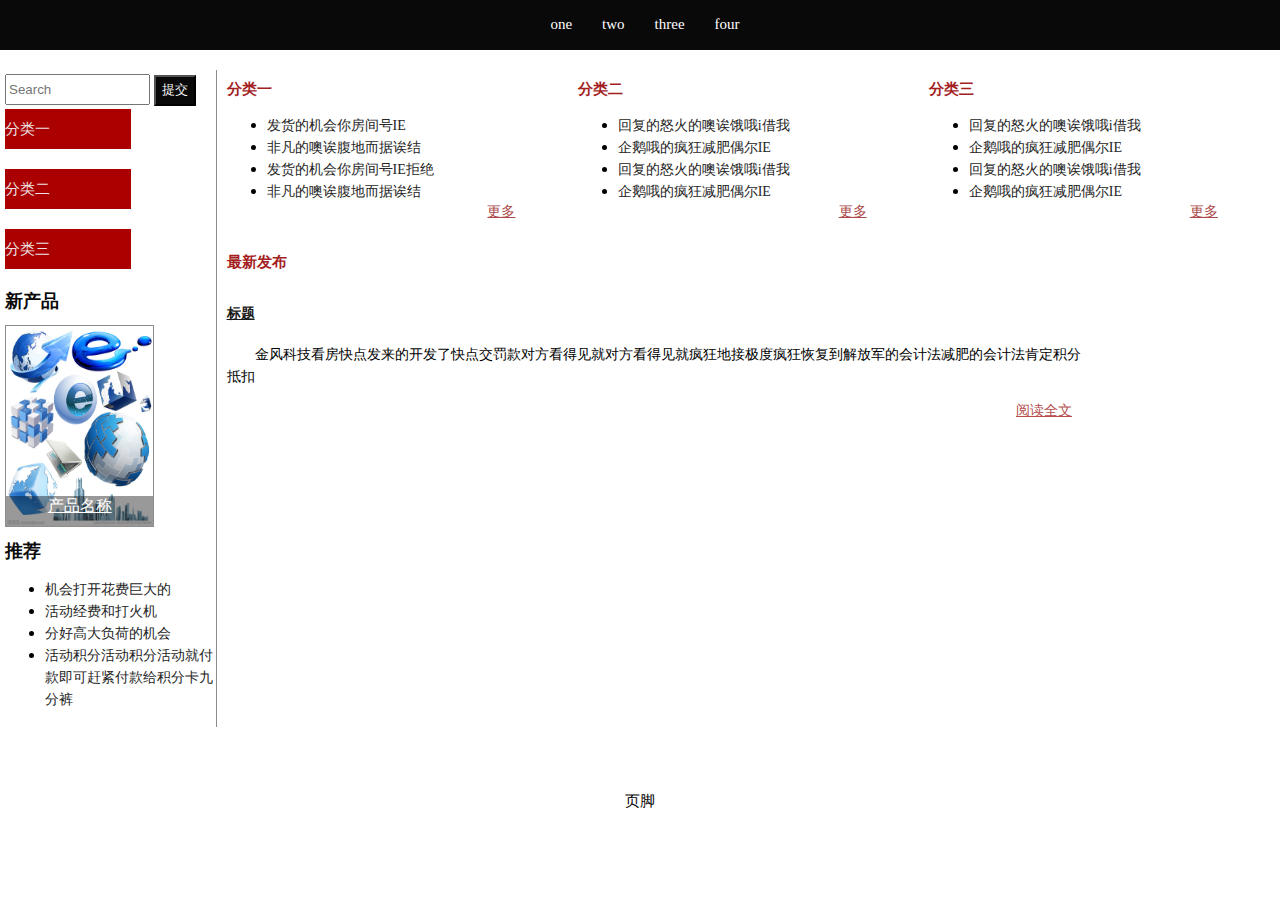
<file: html/index.html>
<!DOCTYPE html>
<html lang="en">
<head>
	<meta charset="UTF-8">
	<title>第二个资讯站</title>
	<link rel="stylesheet" type="text/css" href="../css/index.css">
</head>
<body>
	<header>
		<div class='nav'>
			<ul class='navList clearFix'>
				<li class='navItem'><a href='#'>one</a></li>
				<li class='navItem'><a href='#'>two</a></li>
				<li class='navItem'><a href='#'>three</a></li>
				<li class='navItem'><a href='#'>four</a></li>
			</ul>
		</div>
	</header>
	<section class='page'>
		<div class='content'>
			<aside class="comm col_1">
				<form class='form'>
					<input type='text' class='search' placeholder="Search">
					<button type='submit'>提交</button>
				</form>
				<div class='type'>
					<div class='typeList'>
						<a href='#'>分类一</a>
					</div>
					<div class='typeList'>
						<a href='#'>分类二</a>
					</div>
					<div class='typeList'>
						<a href='#'>分类三</a>
					</div>
				</div>
				<div class='hotspot'>
					<h1>新产品</h1>
					<div id='carousel'>
						<a href='#'>产品名称</a>	
					</div>
				</div>
				<div class='recomm'>
					<h1>推荐</h1>
					<ul>
						<li><a href='#'>机会打开花费巨大的</a></li>
						<li><a href='#'>活动经费和打火机</a></li>
						<li><a href='#'>分好高大负荷的机会</a></li>
						<li><a href='#'>活动积分活动积分活动就付款即可赶紧付款给积分卡九分裤</a></li>
					</ul>
				</div>
			</aside>
			<article class='comm col-2'>
				<section  class='interTable'>
					<div class='interRow'>
						<div class='intercomm row1'>
							<h1>分类一</h1>
							 <ul class='clearFix'>
							 	<li>
							 		<a href='#'>发货的机会你房间号IE</a>
							 	</li>
							 	<li>
							 		<a href='#'>非凡的噢诶腹地而据诶结</a>
							 	</li>
							 	<li>
							 		<a href='#'>发货的机会你房间号IE拒绝</a>
							 	</li>
							 	<li>
							 		<a href='#'>非凡的噢诶腹地而据诶结</a>
							 	</li>
							 	<a href='#' class='more'>更多</a>
							 </ul>
						</div>
						<div class='intercomm row1'>
							<h1>分类二</h1>
							 <ul class='clearFix'>
							 	<li>
							 		<a href='#'>回复的怒火的噢诶饿哦i借我</a>
							 	</li>
							 	<li>
							 		<a href='#'>企鹅哦的疯狂减肥偶尔IE</a>
							 	</li>
							 	<li>
							 		<a href='#'>回复的怒火的噢诶饿哦i借我</a>
							 	</li>
							 	<li>
							 		<a href='#'>企鹅哦的疯狂减肥偶尔IE</a>
							 	</li>
							 	<a href='#' class='more'>更多</a>
							 </ul>
						</div>
						<div class='intercomm row1'>
							<h1>分类三</h1>
							<ul class='clearFix'>
								<li>
									<a href='#'>回复的怒火的噢诶饿哦i借我</a>
								</li>
								<li>
									<a href='#'>企鹅哦的疯狂减肥偶尔IE</a>
								</li>
								<li>
									<a href='#'>回复的怒火的噢诶饿哦i借我</a>
								</li>
								<li>
									<a href='#'>企鹅哦的疯狂减肥偶尔IE</a>
								</li>
								<a href='#' class='more'>更多</a>
							</ul>
						</div>
					</div>
				</section>
				<div class='rightRow'>
					<div class='intercomm '>
						<div class='row3'>
							<h1>最新发布</h1>
							<div class='outlineList'>
								<div class='outline'>
									<h2><a href='#'>标题</a></h2>
									<div class='outlineContent clearFix'>
										<p>金风科技看房快点发来的开发了快点交罚款对方看得见就对方看得见就疯狂地接极度疯狂恢复到解放军的会计法减肥的会计法肯定积分抵扣</p>
										<a href='#'>阅读全文</a>
									</div>
								</div>
							</div>
						</div>
					</div>
				</div>
			</article>
		</div>
	</section>
	<footer class="footer">
		<p>页脚</p>
	</footer>
	<script type="text/javascript" src='../js/index.js'></script>
</body>
</html>
</file>
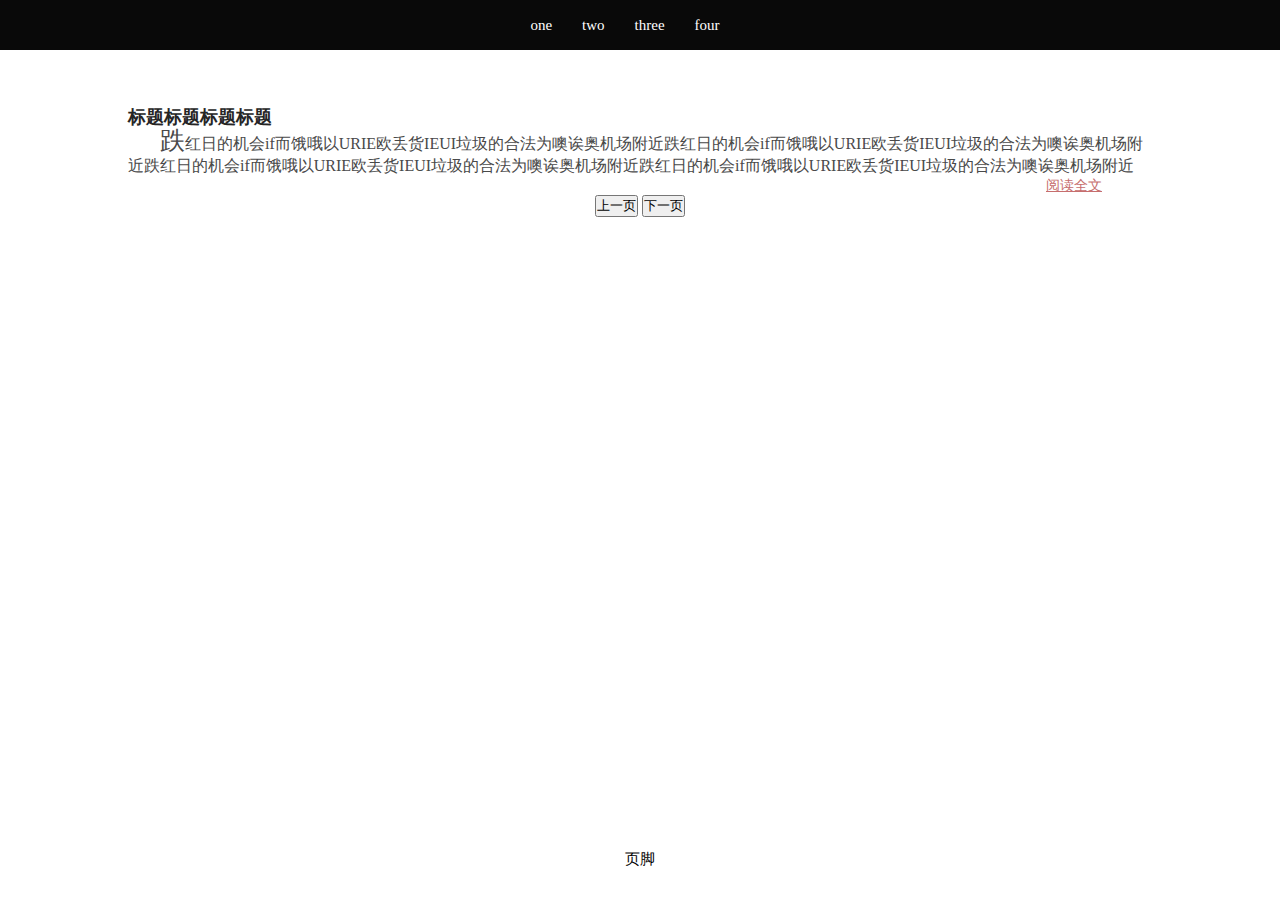
<file: html/article.html>
<!DOCTYPE html>
<html lang="en">
<head>
	<meta charset="UTF-8">
	<title>文章列表</title>
	<link rel="stylesheet" type="text/css" href="../css/articleList.css">
</head>
<body>
	<header>
		<div class='nav'>
			<ul class='navList clearFix'>
				<li class='navItem'><a href='#'>one</a></li>
				<li class='navItem'><a href='#'>two</a></li>
				<li class='navItem'><a href='#'>three</a></li>
				<li class='navItem'><a href='#'>four</a></li>
			</ul>
		</div>
	</header>
	<section class=" page">
		<article class='articleList clearFix'>
			<header>
				<h1><a href='#'>标题标题标题标题</a></h1>
			</header>
			<p>跌红日的机会if而饿哦以URIE欧丢货IEUI垃圾的合法为噢诶奥机场附近跌红日的机会if而饿哦以URIE欧丢货IEUI垃圾的合法为噢诶奥机场附近跌红日的机会if而饿哦以URIE欧丢货IEUI垃圾的合法为噢诶奥机场附近跌红日的机会if而饿哦以URIE欧丢货IEUI垃圾的合法为噢诶奥机场附近
			</p>
			<a href='#' class='more'>阅读全文</a>
		</article>
		<div class='control'>
			<button type='button'>上一页</button>
			<button type='button'>下一页</button>
		</div>
	</section>
	<footer class="footer">
		<p>页脚</p>
	</footer>
</body>
</html>
</file>
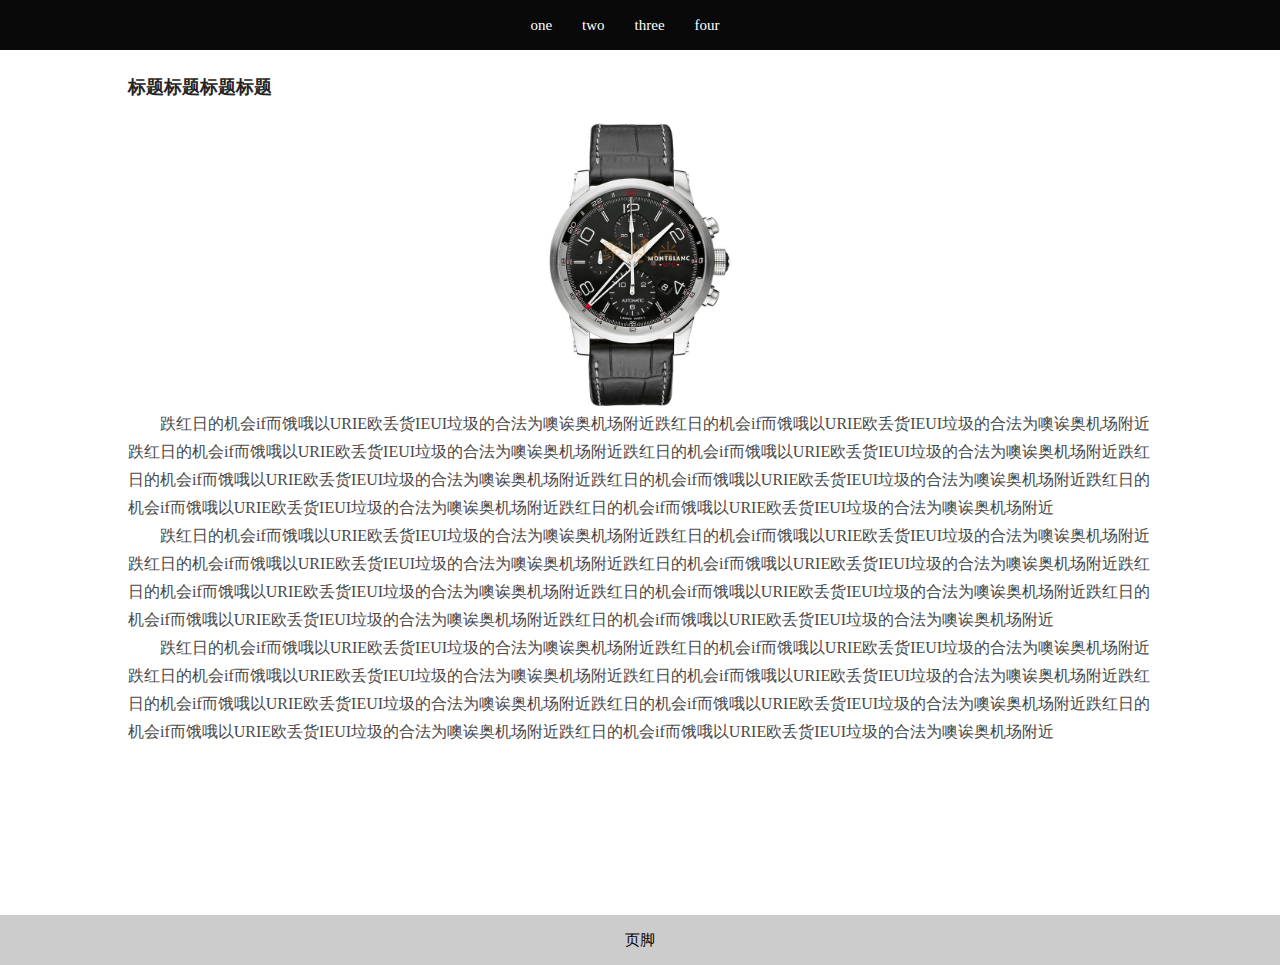
<file: html/articleDetail.html>
<!DOCTYPE html>
<html lang="en">
<head>
	<meta charset="UTF-8">
	<title>文章详情</title>
	<link rel="stylesheet" type="text/css" href="../css/articleDetail.css">
</head>
<body>
	<header>
		<div class='nav'>
			<ul class='navList clearFix'>
				<li class='navItem'><a href='#'>one</a></li>
				<li class='navItem'><a href='#'>two</a></li>
				<li class='navItem'><a href='#'>three</a></li>
				<li class='navItem'><a href='#'>four</a></li>
			</ul>
		</div>
	</header>
	<section class="clearFix page">
		<article class='articleList'>
			<header>
				<h1>标题标题标题标题</h1>
			</header>
			<div class='img'>
				<img src="../img/product_2.jpg" width='30%'>
			</div>
			<p>跌红日的机会if而饿哦以URIE欧丢货IEUI垃圾的合法为噢诶奥机场附近跌红日的机会if而饿哦以URIE欧丢货IEUI垃圾的合法为噢诶奥机场附近跌红日的机会if而饿哦以URIE欧丢货IEUI垃圾的合法为噢诶奥机场附近跌红日的机会if而饿哦以URIE欧丢货IEUI垃圾的合法为噢诶奥机场附近跌红日的机会if而饿哦以URIE欧丢货IEUI垃圾的合法为噢诶奥机场附近跌红日的机会if而饿哦以URIE欧丢货IEUI垃圾的合法为噢诶奥机场附近跌红日的机会if而饿哦以URIE欧丢货IEUI垃圾的合法为噢诶奥机场附近跌红日的机会if而饿哦以URIE欧丢货IEUI垃圾的合法为噢诶奥机场附近
			</p>
			<p>跌红日的机会if而饿哦以URIE欧丢货IEUI垃圾的合法为噢诶奥机场附近跌红日的机会if而饿哦以URIE欧丢货IEUI垃圾的合法为噢诶奥机场附近跌红日的机会if而饿哦以URIE欧丢货IEUI垃圾的合法为噢诶奥机场附近跌红日的机会if而饿哦以URIE欧丢货IEUI垃圾的合法为噢诶奥机场附近跌红日的机会if而饿哦以URIE欧丢货IEUI垃圾的合法为噢诶奥机场附近跌红日的机会if而饿哦以URIE欧丢货IEUI垃圾的合法为噢诶奥机场附近跌红日的机会if而饿哦以URIE欧丢货IEUI垃圾的合法为噢诶奥机场附近跌红日的机会if而饿哦以URIE欧丢货IEUI垃圾的合法为噢诶奥机场附近
			</p>
			<p>跌红日的机会if而饿哦以URIE欧丢货IEUI垃圾的合法为噢诶奥机场附近跌红日的机会if而饿哦以URIE欧丢货IEUI垃圾的合法为噢诶奥机场附近跌红日的机会if而饿哦以URIE欧丢货IEUI垃圾的合法为噢诶奥机场附近跌红日的机会if而饿哦以URIE欧丢货IEUI垃圾的合法为噢诶奥机场附近跌红日的机会if而饿哦以URIE欧丢货IEUI垃圾的合法为噢诶奥机场附近跌红日的机会if而饿哦以URIE欧丢货IEUI垃圾的合法为噢诶奥机场附近跌红日的机会if而饿哦以URIE欧丢货IEUI垃圾的合法为噢诶奥机场附近跌红日的机会if而饿哦以URIE欧丢货IEUI垃圾的合法为噢诶奥机场附近
			</p>
		</article>
	</section>
	<footer class="footer">
		<p>页脚</p>
	</footer>
</body>
</html>
</file>
<file: css/index.css>
body,html{
	height: 100%;
	padding: 0; 
	margin: 0;
	overflow-x:hidden; 
}
/*.container{
	position: relative;
	height: 100%; 
	min-height: 100%;
}*/
.nav{
	height: 50px;
	text-align: center; 
	background-color:#090909;
}
.navList{
	 display:inline; 
	 zoom:1;
}
.navList{
	 display:inline-block;
}
.navList .navItem{
	float: left;
	margin-right: 30px;
	height: 50px; 
	line-height: 15px;
	list-style: none; 
}
.navItem a{
	color: #fff; 
	font-size: 15px; 
	text-decoration: none;
}
.navItem a:hover,.intercomm li a:hover,.recomm li a:hover{
	text-decoration: underline;
}
.claerFix{
	zoom:1;
}
.clearFix:after{
	content:'.';
	display: block;
	clear:both; 
	height: 0; 
	width: 0; 
	visibility: hidden;
}
.page{
	margin:20px 0 0px -5px;  
	padding-bottom: 50px;
}
.page .content,.interTable,.col-2{
	display: table;
	width: 100%;
	table-layout: fixed;
}

.comm{
	display: table-cell;
	 padding-left: 10px;
}
.col_1{
	border-right: 1px solid #8F8A8A; 
	width:20%;
}
.col_1 .form{
	width: 100%;
	height: 35px;
}
.col_1 .form input{
	width: 65%;
	height: 25px;
}
.col_1 .form button{
	background-color: #090909;
	color: #FBFBFB;
	height: 31px;
}
#carousel{
	position: relative; 
	width: 70%; 
	height: 200px;
	border: 1px solid #8E8C8C; 
	background-size:100% 100%; 
	background-repeat: no-repeat; 
	background-image: url('../img/hot_1.jpg');
}
.hotspot #carousel a{
	position: absolute; 
	left: 0; 
	bottom: 0; 
	height: 30px;
	width: 100%;
	text-align: center;
	color: #fff;
	background-color: rgba(0,0,0,0.4); 
}
.col_1 .hotspot h1,.col_1 .recomm h1{
 	font-size:18px;color: #0A0A0A;
 }
.rightRow,.interRow{
	display: table-row; 
}
.col-2 .intercomm{
	display: table-cell;  
}
.intercomm h1{
	font-size:15px; 
	color: #A41F1F; 
}
.intercomm li a,.recomm li a{
	color: #252525;
	font-size: 14px;
	line-height: 22px; 
	text-decoration: none;
}
.intercomm .more{
	float: right; 
	margin-right:20%; 
	font-size: 14px; 
	color: #AC4A4A; 
}
.row2,.row3{
	width: 97%;
}
.row2 .productImg{
	position: relative; 
	height: 140px; 
	background-size: 100% 100%;
	background-repeat: no-repeat; 
	background-image: url('../img/product_1.jpeg')
}
.productImg h2{
	position: absolute;
	bottom:0;
	width: 100%;
	height: 30px;
	line-height: 30px; 
	background-color: rgba(0,0,0,0.2);
	margin: 0; 
	text-align: center; 
	font-size: 14px;
}
.show p{
	text-indent: 2em;
	font-size: 14px;
}
.row3 h1{
	height: 30px; 
	line-height: 30px;
}
.outline h2 a{
	font-size: 14px; 
	color: #1A1A1A;
}
.outline h2 a:hover{
	font-size: 14px; 
	color:#B44E4E;
}
.outlineContent a{
	float: right; 
	color:#B44E4E;
	font-size: 14px; 
	margin-right: 10px;
}
.outlineContent p{
	font-size: 14px; 
	text-indent: 2em; 
	line-height: 22px;
}
.page .typeList{
	margin-bottom: 20px;
	height: 40px; width: 60%; 
	line-height: 40px; 
	background-color: rgba(170,0,0,1);
	transition:all 1s;
	-moz-transition: all 1s; /* Firefox 4 */
	-webkit-transition: all 1s; /* Safari 和 Chrome */
	-o-transition: all .5s; /* Opera */
	
}
.typeList a{
	font: 15px '宋体';
	text-decoration: none; 
	color:#EDE1E1;
}
.typeList:hover{
	transform: scaleX(1.5);
	transform-origin:left;
	-ms-transform: scaleX(1.5); 		/* IE 9 */
	-ms-transform-origin:left ;		/* IE 9 */
	-webkit-transform: scaleX(1.5);	/* Safari 和 Chrome */
	-webkit-transform-origin:left;	/* Safari 和 Chrome */
	-moz-transform: scaleX(1.5);		/* Firefox */
	-moz-transform-origin:left;		/* Firefox */
	-o-transform: scaleX(1.5);		/* Opera */
	-o-transform-origin:left;	
}
.typeList:hover a{
	 font: 15px '宋体';
}
.footer p{
	font-size: 15px;
	text-align: center;
}
</file>
<file: css/articleList.css>
*{
	padding: 0; 
	margin: 0
}
.nav{
	height: 50px;
	text-align: center; 
	background-color:#090909;
}
.navList{
	 display:inline; 
	 zoom:1;
}
.navList{
	 display:inline-block;
}
.navList .navItem{
	float: left;
	margin-right: 30px;
	height: 50px; 
	line-height: 50px;
	list-style: none; 
}
.navItem a{
	color: #fff; 
	font-size: 15px; 
	text-decoration: none;
}
.navItem a:hover,h1 a:hover{
	text-decoration: underline;
}
.claerFix{
	zoom:1;
}
.clearFix:after{
	content:'.';
	display: block;
	clear:both; 
	height: 0; 
	width: 0; 
	visibility: hidden;
}
.page{
	width: 80%; 
	margin:0 auto; 
	margin-top:50px;
}
h1{
	line-height: 25px;
}
h1 a{
	text-decoration: none; 
	color:#252525;
	font-size: 18px; 
}
h1 a:hover{
	color:#CB6161;
}

.articleList p{
	font: 14px; 
	text-indent: 2em; 
	color: #494949; 
	line-height: 22px;
}
.articleList p:first-letter{
	font-size: 25px;
}
.articleList .more{
	float: right; 
	margin-right: 50px; 
	color: #C66E6E; 
	font-size: 14px;
}
.control{
	text-align: center;
}
.footer
 {
 	position:absolute;
 	bottom:0;
 	width:100%;
 	height:50px;
}
.footer p{
	font-size: 15px;
	text-align: center;
}
</file>
<file: css/articleDetail.css>
*{
	padding: 0; 
	margin: 0;
}
body,html{
	height: 100%;position: relative;
}
.nav{
	height: 50px;
	text-align: center; 
	background-color:#090909;
}
.navList{
	 display:inline; 
	 zoom:1;
}
.navList{
	 display:inline-block;
}
.navList .navItem{
	float: left;
	margin-right: 30px;
	height: 50px; 
	line-height: 50px;
	list-style: none; 
}
.navItem a{
	color: #fff; 
	font-size: 15px; 
	text-decoration: none;
}
.navItem a:hover{
	text-decoration: underline;
}
.claerFix{
	zoom:1;
}
.clearFix:after{
	content:'.';
	display: block;
	clear:both; 
	height: 0; 
	width: 0; 
	visibility: hidden;
}
.page{
	width: 80%; 
	margin:0 auto; 
	padding-bottom: 50px;
}
.articleList h1{
	 color:#252525;
	 font-size: 18px; 
	 margin-top: 25px;
}
.articleList .img{
	text-align: center;
}
.articleList p{
	font: 14px; 
	text-indent: 2em; 
	color: #494949; 
	line-height: 175%;
}
.footer
 {
 	position:absolute;
 	bottom:-65px;
 	width:100%;
 	height:50px;
 	background-color:rgba(0,0,0,0.2) 
}
.footer p{
	font-size: 15px;
	text-align: center; 
	height: 50px; 
	line-height: 50px;
}
</file>
